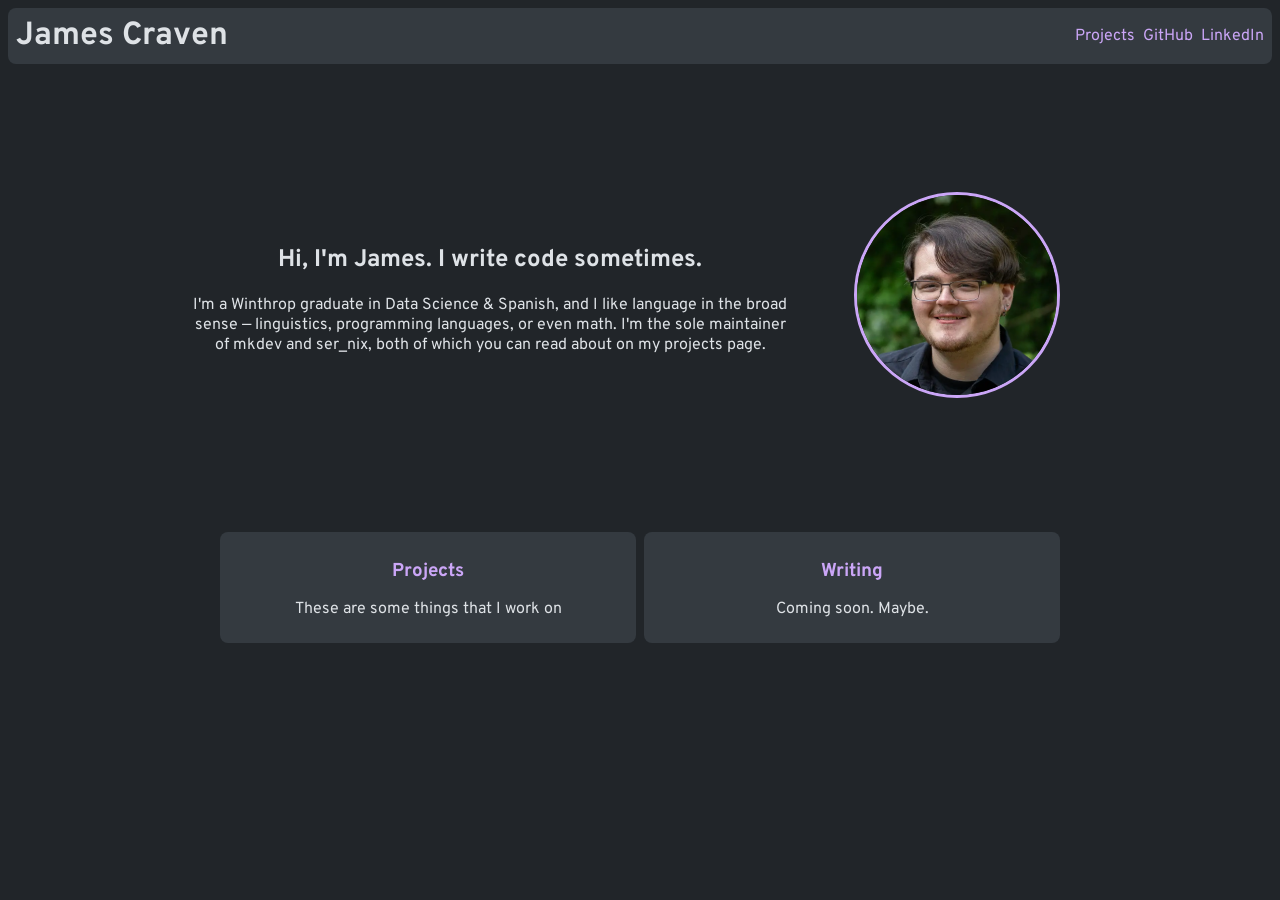
<file: index.html>
<!DOCTYPE html>
<html>
<head>
    <title> Home | James Craven </title>
    <meta charset="UTF-8">
    <meta name="author" content="James C. Craven">
    <link rel="stylesheet" href="style.css">
    <script src="/script.js"></script>
</head>
<body class="preload">
    <div id="site-header"></div>
    <main>
        <div class="wrapper">
            <section class="hero">
                <div class="hero-text">
                    <h2> Hi, I'm James. I write code sometimes. </h2>
                    <p>
                    I'm a Winthrop graduate in Data Science &amp; Spanish, and I like
                    language in the broad sense &mdash; linguistics, programming languages,
                    or even math. I'm the sole maintainer of <code>mkdev</code> and
                    <code>ser_nix</code>, both of which you can read about on my projects
                    page.
                    </p>
                </div>
                <div class="hero-img">
                    <img src="assets/headshot.webp"></img>
                </div>
            </section>
            <section>
                <div class="cluster">
                    <a href="projects">
                        <div class="card">
                            <h3> Projects </h3>
                            <p> These are some things that I work on </p>
                        </div>
                    </a>
                    <div class="card">
                        <h3> Writing </h3>
                        <p> Coming soon. Maybe. </p>
                    </div>
                </div>
            </section>
        </div>
    </main>
</body>
</html>
</file>
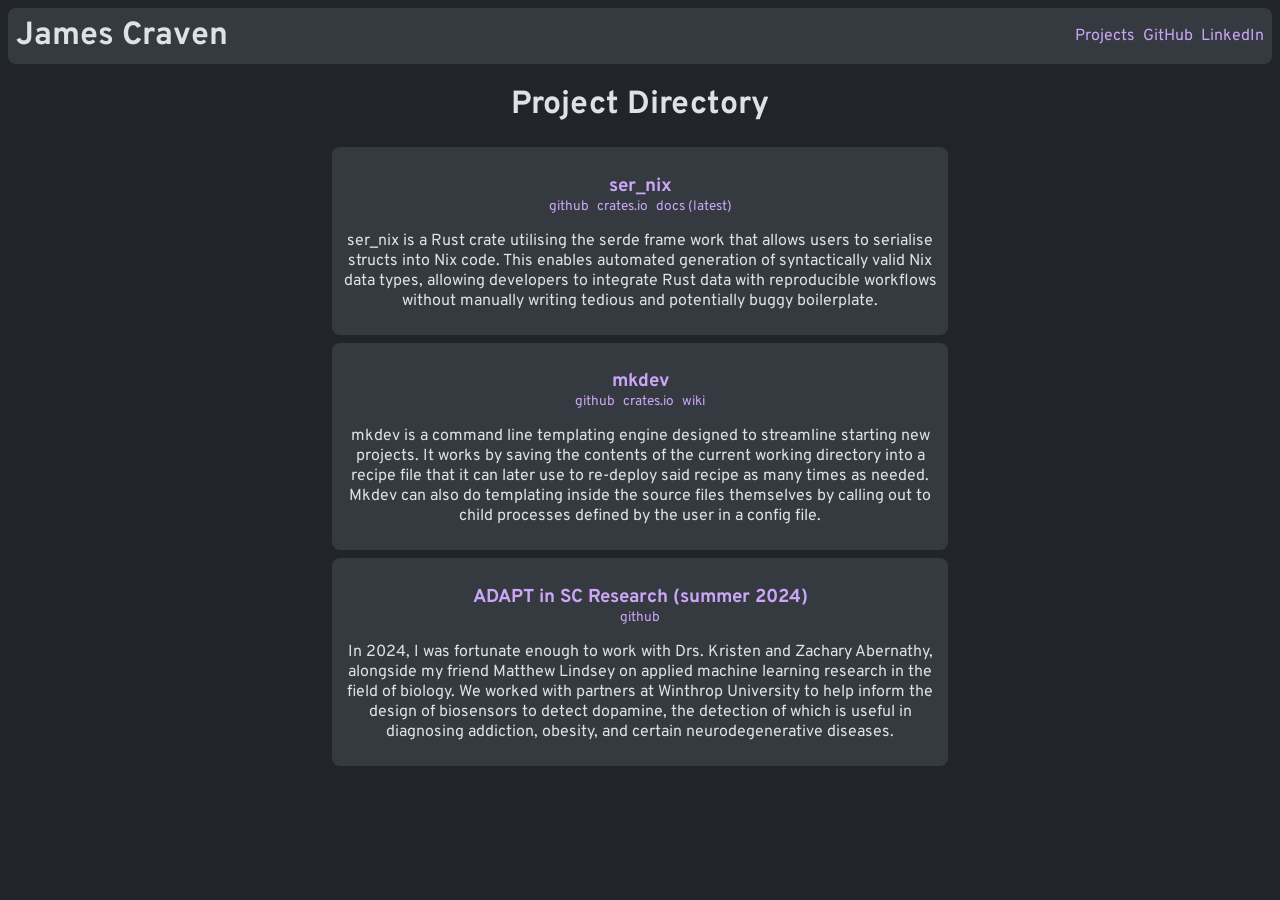
<file: projects/index.html>
<!DOCTYPE html>
<html>
<head>
    <title> Project Directory | James Craven </title>
    <meta charset="UTF-8">
    <meta name="author" content="James C. Craven">
    <link rel="stylesheet" href="../style.css">
    <script src="/script.js"></script>
</head>
<body class="preload">
    <main>
        <div id="site-header"></div>
        <div class="wrapper">
            <h1 style="text-align: center;"> Project Directory </h1>
            <div class="stack">
                <div class="card">
                    <h3> ser_nix </h3>
                    <div class="cluster">
                    <a href="https://github.com/4jamesccraven/ser_nix">github</a>
                    <a href="https://crates.io/crates/ser_nix">crates.io</a>
                    <a href="https://docs.rs/ser_nix/0.2.2/ser_nix/">docs (latest)</a>
                    </div>
                    <p>
                    ser_nix is a Rust crate utilising the serde frame work that allows
                    users to serialise structs into Nix code. This enables automated
                    generation of syntactically valid Nix data types, allowing developers
                    to integrate Rust data with reproducible workflows without manually
                    writing tedious and potentially buggy boilerplate.
                    </p>
                </div>
                <div class="card">
                    <h3> mkdev </h3>
                    <div class="cluster">
                    <a href="https://github.com/4jamesccraven/mkdev">github</a>
                    <a href="https://crates.io/crates/mkdev">crates.io</a>
                    <a href="https://github.com/4jamesccraven/mkdev/wiki">wiki</a>
                    </div>
                    <p>
                    mkdev is a command line templating engine designed to streamline
                    starting new projects. It works by saving the contents of the
                    current working directory into a recipe file that it can later
                    use to re-deploy said recipe as many times as needed. Mkdev can
                    also do templating inside the source files themselves by calling
                    out to child processes defined by the user in a config file.
                    </p>
                </div>
                <div class="card">
                    <h3> ADAPT in SC Research (summer 2024) </h3>
                    <div class="cluster">
                    <a href="https://github.com/4jamesccraven/dsci-research-for-ADAPT-in-SC">github</a>
                    </div>
                    <p>
                    In 2024, I was fortunate enough to work with Drs. Kristen and Zachary
                    Abernathy, alongside my friend Matthew Lindsey on applied machine
                    learning research in the field of biology. We worked with partners at
                    Winthrop University to help inform the design of biosensors to detect
                    dopamine, the detection of which is useful in diagnosing addiction,
                    obesity, and certain neurodegenerative diseases.
                    </p>
                </div>
            </div>
        </div>
    </main>
</body>
</html>
</file>
<file: style.css>
/* Same as https://nixos.org */
@import url('https://fonts.googleapis.com/css2?family=Overpass:ital,wght@0,100..900;1,100..900&display=swap');

:root {
    --space-1: 0.25rem;
    --space-2: 0.5rem;
    --space-3: 1rem;
    --space-4: 2rem;

    --colour-text: #dee2e6;
    --colour-bg: #212529;
    --colour-surface: #343a40;
    --colour-accent: #cba6f7;
}

* {
    color: var(--colour-text);
    background-color: var(--colour-bg);
    font-family: "Overpass", "Segoe UI", "Helvetica Neue", Helvetica, Arial, sans-serif;
}

a {
    text-decoration: none;
}

/* Navigation Bar */
header {
    justify-content: space-between;
    background-color: var(--colour-surface);
    padding: var(--space-2);
    border-radius: var(--space-2)
}

header * {
    background-color: var(--colour-surface);
}

/* Links accented by default... */
header a {
    color: var(--colour-accent);
}

/* ... unless they're for the current page */
.current {
    color: var(--colour-text);
}

header h1 {
    margin-top: 0;
    margin-bottom: 0;
}

/* Applied to <body> while dynamic content is loaded */
.preload {
    visibility: hidden;
}

.sticky {
    position: sticky;
    top: 0;
}

.flex {
    display: flex;
    align-items: center;
}

/* wrapper for the content in main */
.wrapper {
    max-width: 1200px;
    margin-left: auto;
    margin-right: auto;
    padding-left: var(--space-3);
    padding-right: var(--space-3);
}

.wrapper * {
    background-color: inherit;
}

/* the blurb at the top of the main page */
.hero {
    display: flex;
    flex-wrap: wrap;
    align-items: center;
    gap: calc(var(--space-4) * 2);
    padding-block: calc(var(--space-4) * 4);

    max-width: 900px;
    margin-left: auto;
    margin-right: auto;
}

.hero-text {
    text-align: center;
    max-width: 600px;
}

.hero-img img {
    max-width: 200px;
    width: 100%;
    border-radius: 150px;
    border-style: solid;
    border-color: var(--colour-accent);
    border-width: 3px;
}

/* a cluster of things in a row */
.cluster {
    display: flex;
    flex-wrap: wrap;
    justify-content: center;
    gap: var(--space-2);
}

.stack {
    display: flex;
    flex-direction: column;
    flex-wrap: wrap;
    justify-content: center;
    align-items: center;
    gap: var(--space-2);
}

.stack > .card {
    max-width: 600px;
    min-width: 600px;
}

/* box/card thing */
.card {
    max-width: 400px;
    min-width: 400px;
    padding: var(--space-2);
    border-radius: var(--space-2);

    text-align: center;
    background-color: var(--colour-surface);
}

.card * {
    background-color: inherit;
}

.card h3 {
    color: var(--colour-accent);
    margin-bottom: 0;
}

.card a {
    color: var(--colour-accent);
    font-size: 0.85em;
}
</file>
